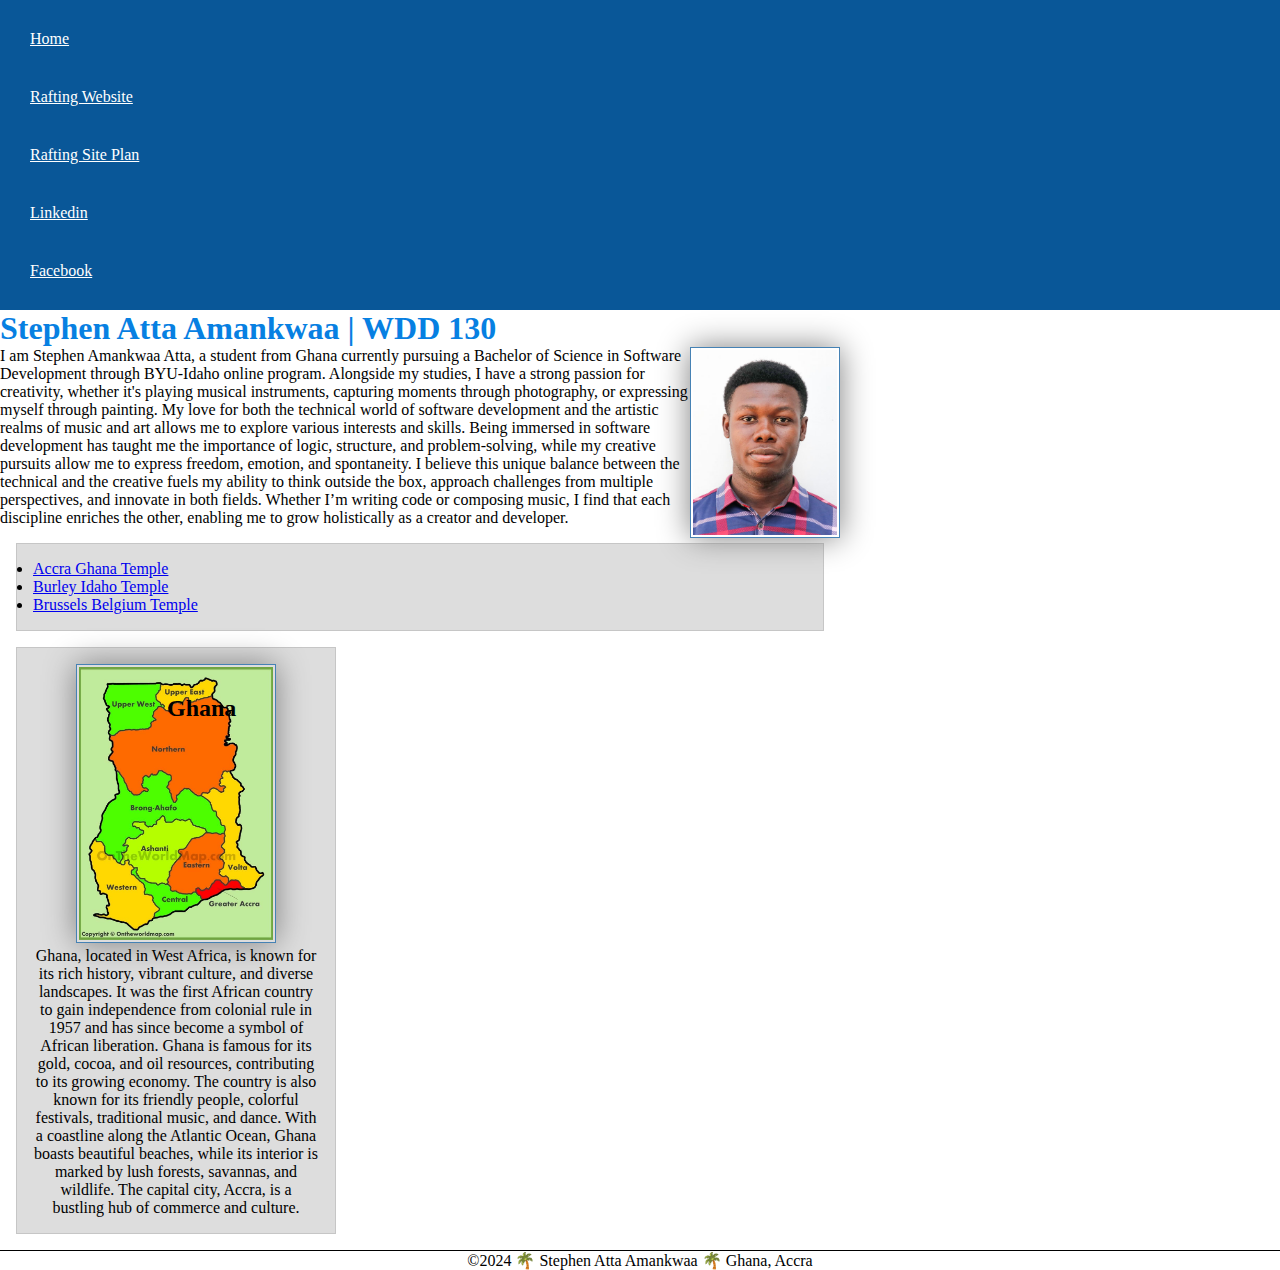
<file: index.html>
<!DOCTYPE html>
<html lang="en-us">
    <head>
        <meta charset="utf-8">
        <meta name="viewport" content="width=device-width,initial-scale=1.0">
        <title>Stephen Atta Amankwaa|WDD 130</title>
        <meta name="description" content="Stephen Atta's BYU-Idaho WDD course home page">
        <meta name="author" content="Stephen Atta Amankwaa">
         <link rel="stylesheet" href="styles/styles.css"> <!--Link to the CSS style sheet -->
        
    </head>
    <body>
        <header>
            <nav>
                <a href="#">Home</a> 
                <a href="wwr/">Rafting Website</a> 
                <a href="wwr/site-plan-rafting.html">Rafting Site Plan</a>
                <a href="https://linkedin.com" target="_blank">Linkedin</a>
                <a href="https://facebook.com" target="_blank">Facebook</a>
            </nav>
        </header>
        <!-- October 13, 2024 last update -->
        <main>
            <h1>Stephen Atta Amankwaa | WDD 130</h1>
            <img src="images/profile.jpg" alt="Hello, my name is Stephen Atta Amankwaa" width="200">
            <p>I am Stephen Amankwaa Atta, a student from Ghana currently pursuing a Bachelor of Science in Software 
                Development through BYU-Idaho online program. Alongside my studies, I have a strong passion for 
                creativity, whether it's playing musical instruments, capturing moments through photography, or 
                expressing myself through painting. 
                My love for both the technical world of software development and the artistic realms of music and art allows me to explore various interests and skills. 
                Being immersed in software development has taught me the importance of logic, structure, and problem-solving, while my creative pursuits allow me to express freedom, emotion, and spontaneity. I believe this unique balance between the technical and the creative fuels my ability to think outside the box, approach challenges from multiple perspectives, and innovate in both fields. Whether I’m writing code or composing music, I find that each discipline enriches the other, enabling me to grow holistically as a creator and developer. </p>
             <ul class="box">
                <li><a href="https://www.churchofjesuschrist.org/temples/details/accra-ghana-temple?lang=eng" target="_blank">Accra Ghana Temple</a></li>
                <li><a href="https://www.churchofjesuschrist.org/temples/details/burley-idaho-temple?lang=eng" target="_blank">Burley Idaho Temple</a></li>
                <li><a href="https://www.churchofjesuschrist.org/temples/details/brussels-belgium-temple?lang=eng" target="_blank">Brussels Belgium Temple</a></li>
             </ul>
        </main>
        <aside class="box">
            <h2>Ghana</h2>
            <img src="images/ghanamap.jpg" alt="Ghana map">
            <p>
                Ghana, located in West Africa, is known for its rich history, vibrant culture, and diverse landscapes. It was the first African country to gain independence from colonial rule in 1957 and has since become a symbol of African liberation. Ghana is famous for its gold, cocoa, and oil resources, contributing to its growing economy. The country is also known for its friendly people, colorful festivals, traditional music, and dance. With a coastline along the Atlantic Ocean, Ghana boasts beautiful beaches, while its interior is marked by lush forests, savannas, and wildlife. The capital city, Accra, is a bustling hub of commerce and culture.</p>
        </aside>
        <footer>
            <p>©2024 🌴 Stephen Atta Amankwaa 🌴 Ghana, Accra</p>
        </footer>
    </body>
</html>
</file>
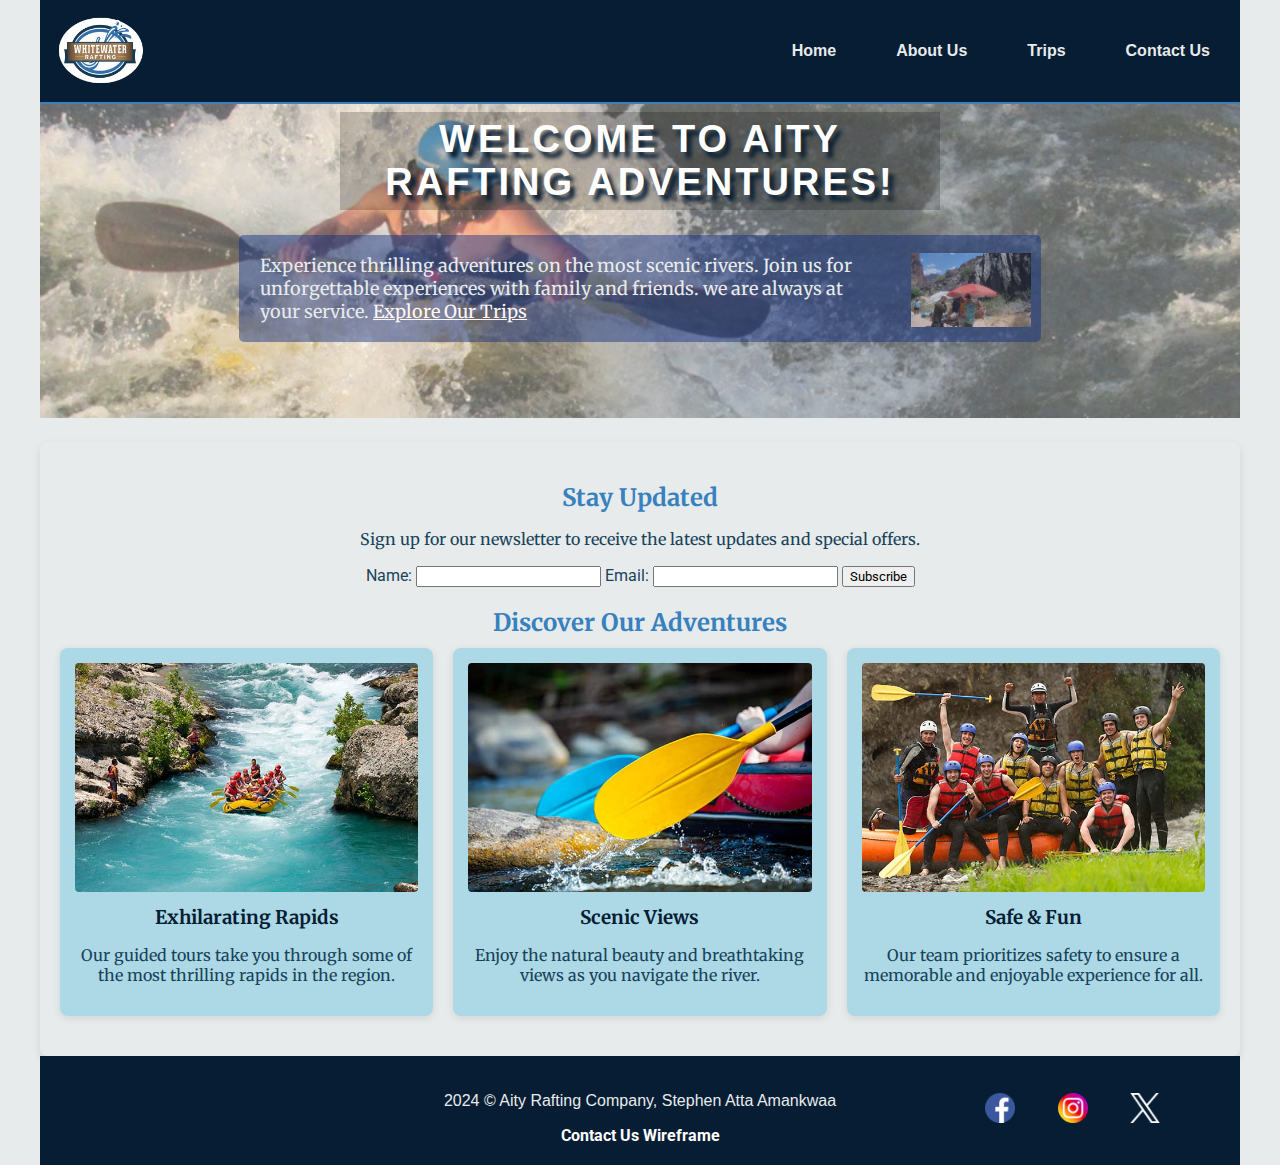
<file: wwr/index.html>
<!DOCTYPE html>
<html lang="en">
<head>
    <meta charset="UTF-8">
    <meta name="viewport" content="width=device-width, initial-scale=1.0">
    <title>Aity White Water Rafting | River Expeditions & Adventures</title>
    <meta name="description" content="Join Aity Rafting for exciting river expeditions and adventures. Book your next adventure with us">
    <meta name="author" content="Stephen Atta Amankwaa">


    <!-- Importing Google Fonts -->
    <link rel="preconnect" href="https://fonts.googleapis.com">
    <link rel="preconnect" href="https://fonts.gstatic.com" crossorigin>
    <link href="https://fonts.googleapis.com/css2?family=Merriweather:wght@400;700&family=Roboto:wght@400;500&display=swap" rel="stylesheet">

  
    <!-- Linking to the external stylesheet (CSS file) -->
    <link rel="stylesheet" href="styles/rafting.css">
</head>
<body>
    <!-- Header Section -->
    <header>
        <img src="images/Picture1.png" alt="Logo for WhiteWater Rafting">
        <nav>
            <a href="index.html">Home</a>
            <a href="about.html">About Us</a>
            <a href="trips.html">Trips</a>
            <a href="contact.html">Contact Us</a>
        </nav>
    </header>
    
    <!-- Main Content Section -->
    <main class="home-page">

         <!-- White Water Rafting Section -->
         <div class="hero">
            <img src="images/salmon-kayak-banner2.jpg" alt="large banner and hero">
            <h1>Welcome to Aity Rafting Adventures!</h1>
            <article>
                <h2><img src="images/lunch.jpg" alt="happy client/employee"></h2>
                <p> Experience thrilling adventures on the most scenic rivers. Join us for unforgettable experiences with family and friends. we are always at your service.
                    <a href="trips.html" class="cta-button">Explore Our Trips</a>
                </p>
            </article>
        </div>

        <!-- Newsletter Subscription Section -->
        <section class="newsletter">
            <h2>Stay Updated</h2>
            <p>Sign up for our newsletter to receive the latest updates and special offers.</p>
            <form action="#" method="post">
                <label for="name">Name:</label>
                <input type="text" id="name" name="name" required>
                
                <label for="email">Email:</label>
                <input type="email" id="email" name="email" required>
                
                <button type="submit">Subscribe</button>
            </form>
        

              <!-- Grid Layout Section for Site Offerings -->
              <section class="site-offerings">
                <h2>Discover Our Adventures</h2>
                <div class="grid">
                    <div class="grid-item">
                        <img src="images/rafting65_600.jpg" alt="Rafting Adventure 1">
                        <h3>Exhilarating Rapids</h3>
                        <p>Our guided tours take you through some of the most thrilling rapids in the region.</p>
                    </div>
                    <div class="grid-item">
                        <img src="images/rafting20_600.jpg" alt="Rafting Adventure 2">
                        <h3>Scenic Views</h3>
                        <p>Enjoy the natural beauty and breathtaking views as you navigate the river.</p>
                    </div>
                    <div class="grid-item">
                        <img src="images/rafting59_600.jpg" alt="Rafting Adventure 3">
                        <h3>Safe & Fun</h3>
                        <p>Our team prioritizes safety to ensure a memorable and enjoyable experience for all.</p>
                    </div>
                </div>
            </section>

     <!-- Contact Form -->
 
    </section>
    </main>

  <!-- Footer Section -->
<footer>
    <p>2024 &copy; Aity Rafting Company, Stephen Atta Amankwaa</p>
    <a href="https://balsamiq.cloud/sn7qxvk/ptk32p5" target="_blank" title="View Balsamiq Wireframe" class="footer-wireframe-link">Contact Us Wireframe</a>
    
    <nav>
        <a href="https://facebook.com" target="_blank">
            <img src="images/3225194_app_facebook_logo_media_popular_icon.png" alt="facebook logo">
        </a>
        <a href="https://instagram.com" target="_blank">
            <img src="images/3225191_app_instagram_logo_media_popular_icon.png" alt="instagram logo">
        </a>
        <a href="https://x.com/" target="_blank"> 
            <img src="images/twitter.png" alt="x logo">
        </a>
    </nav>
</footer>
</body>
</html>
</file>
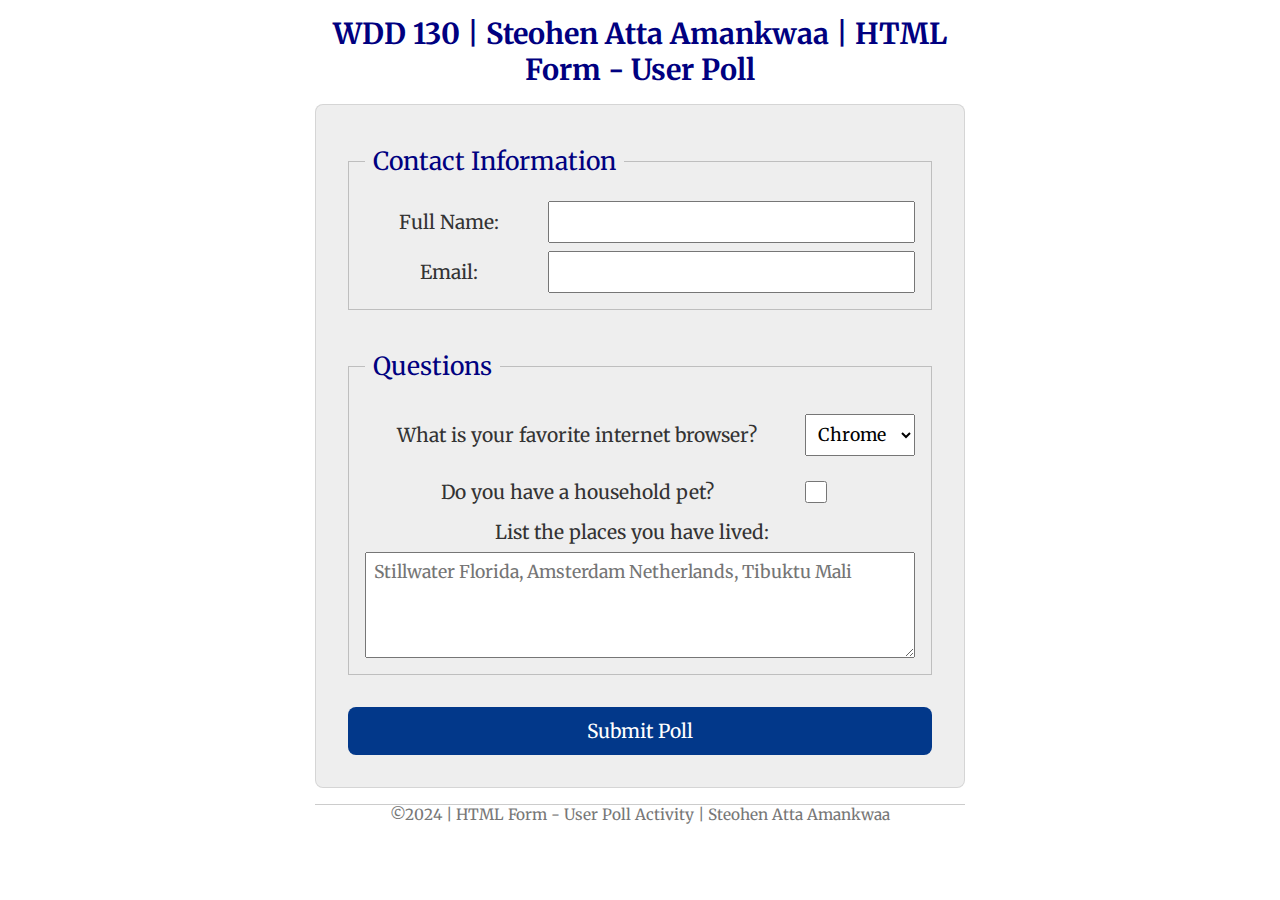
<file: week05/poll-form.html>
<!DOCTYPE html>
<html lang="en-us">
<head>
  <meta charset="utf-8">
  <meta name="viewport" content="width=device-width, initial-scale=1">
  <title>WDD 130 | HTML Form - User Poll</title>
  <link rel="stylesheet" href="styles/poll-form.css"> <!-- link for the css file -->

  <!-- font -->
  <link rel="preconnect" href="https://fonts.googleapis.com">
  <link rel="preconnect" href="https://fonts.gstatic.com" crossorigin>
  <link href="https://fonts.googleapis.com/css2?family=Merriweather:ital,wght@0,300;0,400;0,700;0,900;1,300;1,400;1,700;1,900&family=Montserrat:ital,wght@0,100..900;1,100..900&display=swap" rel="stylesheet">

  <style>
    @import url('https://fonts.googleapis.com/css2?family=Merriweather:ital,wght@0,300;0,400;0,700;0,900;1,300;1,400;1,700;1,900&family=Montserrat:ital,wght@0,100..900;1,100..900&display=swap');
    </style>
</head>

<body>
<header>
  <h1>WDD 130 | Steohen Atta Amankwaa | HTML Form - User Poll</h1>
</header>
<main>
        <form>
          <fieldset>
            <legend>Contact Information</legend>
        <div class="form-item column2">
            <label for="fullname">Full Name:</label>
            <input type="text" id="fullname" name="fullname">
        </div>
        <div class="form-item column2">
            <label for="useremail">Email:</label>
            <input type="email" id="useremail" name="useremail">
        </div>
          </fieldset>

          <fieldset>
            <legend>Questions</legend>
         <div class="form-item column1">
            <label for="browser">What is your favorite internet browser?</label>
            <select id="browser" name="browser">
              <option value="chrome">Chrome</option>
              <option value="firefox">Firefox</option>
              <option value="safari">Safari</option>
              <option value="edge">Edge</option>
              <option value="brave">Brave</option>
              <option value="other">Other</option>
            </select>
        </div>
        <div class="form-item column1">
            <label for="pet">Do you have a household pet?</label>
            <input type="checkbox" id="pet" name="pet">
        </div>  
            <label for="feedback">List the places you have lived:</label>
            <textarea id="feedback" name="feedback" rows="4" placeholder="Stillwater Florida, Amsterdam Netherlands, Tibuktu Mali"></textarea>
          </fieldset>
          <button type="submit">Submit Poll</button>
        </form>
</main>
<footer>
  <p>©2024 | HTML Form - User Poll Activity | Steohen Atta Amankwaa</p>
</footer>
</body>
</html>
</file>
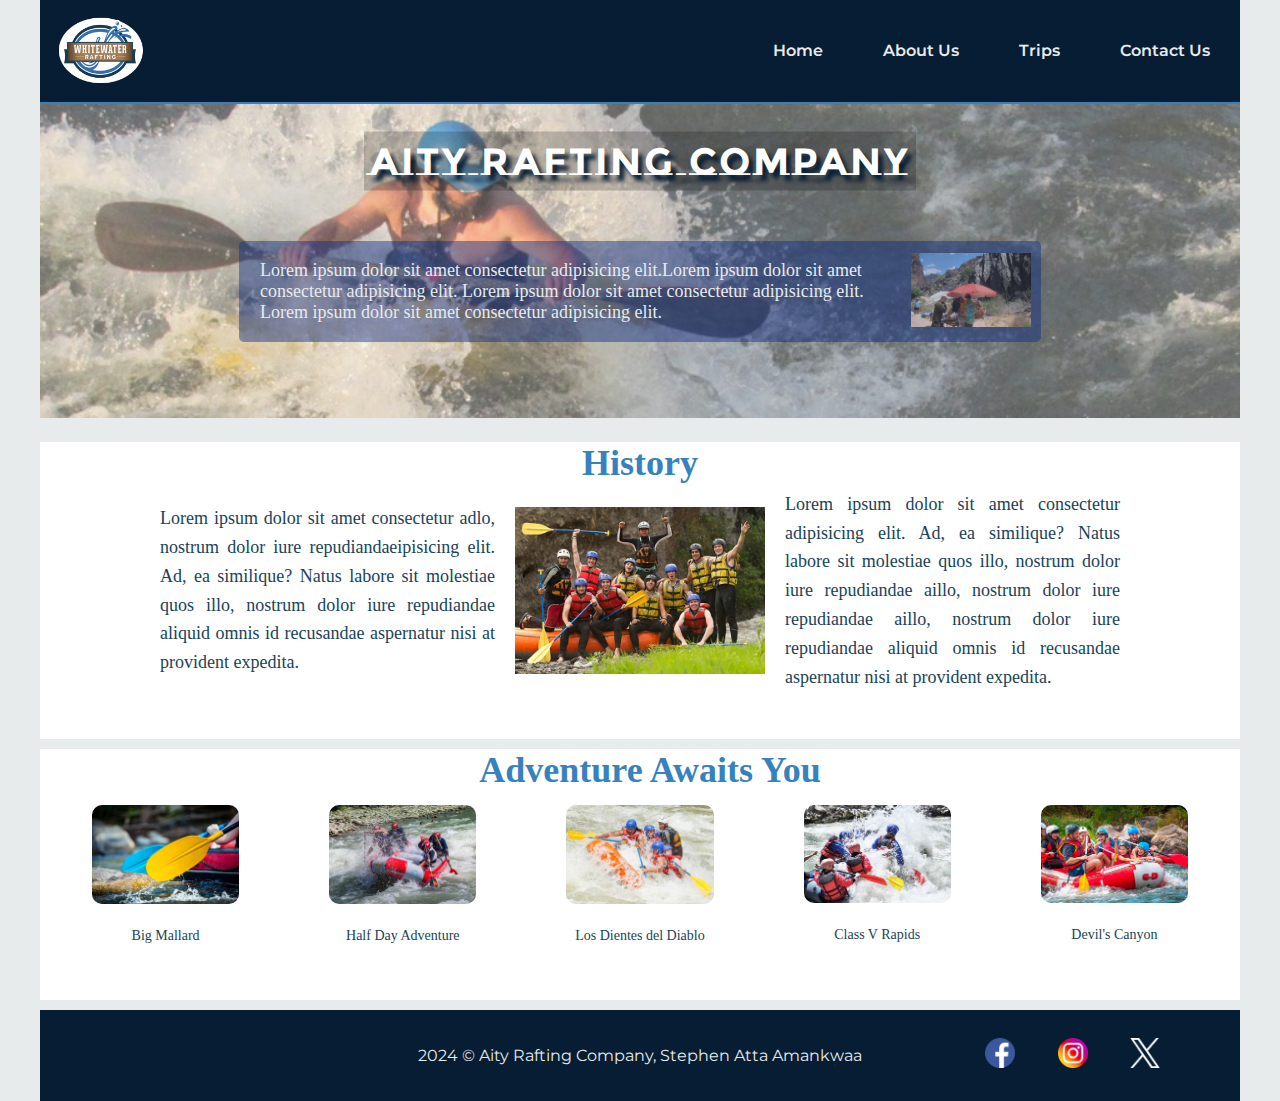
<file: wwr/about.html>
<!DOCTYPE html>
<html lang="en">
<head>
    <meta charset="UTF-8">
    <meta name="viewport" content="width=device-width, initial-scale=1.0">
    <title>Aity White Water Rafting - About Us | River Expeditions & Adventures</title>
    <meta name="description" content="About Us - Aity Rafting Company. Learn about our rafting adventures and company history.">
    <meta name="author" content="Stephen Atta Amankwaa">


    <!-- Importing Google Fonts -->
    <link rel="preconnect" href="https://fonts.googleapis.com">
    <link rel="preconnect" href="https://fonts.gstatic.com" crossorigin>
    <link href="https://fonts.googleapis.com/css2?family=Montserrat+Subrayada:wght@400;700&family=Montserrat:ital,wght@0,100..900;1,100..900&" rel="stylesheet">

    <!-- Linking to the external stylesheet (CSS file) -->
    <link rel="stylesheet" href="styles/rafting.css">
</head>
<body>
    <!-- Header Section -->
    <header>
        <img src="images/Picture1.png" alt="Logo for WhiteWater Rafting">
        <nav>
            <a href="index.html">Home</a>
            <a href="about.html">About Us</a>
            <a href="trips.html">Trips</a>
            <a href="contact.html">Contact Us</a>
        </nav>
    </header>
    
    <!-- Main Content Section -->
    <main>
        <!-- White Water Rafting Section -->
        <div class="hero">
            <img src="images/salmon-kayak-banner2.jpg" alt="large banner and hero">
            <h1>Aity Rafting Company</h1>
            <article>
                <h2><img src="images/lunch.jpg" alt="happy client/employee"></h2>
                <p>Lorem ipsum dolor sit amet consectetur adipisicing elit.Lorem ipsum dolor sit amet consectetur adipisicing elit.
                    Lorem ipsum dolor sit amet consectetur adipisicing elit.
                    Lorem ipsum dolor sit amet consectetur adipisicing elit.
                   
                </p>
            </article>
        </div>
        
        <!-- History Section -->
        <section class="history-section">
            <h2 class="history-title">History</h2>
            <p>Lorem ipsum dolor sit amet consectetur adlo, nostrum dolor iure repudiandaeipisicing elit. Ad, ea similique? Natus labore sit molestiae quos
                illo, nostrum dolor iure repudiandae aliquid omnis id recusandae aspernatur nisi at provident expedita.</p>
            <img src="images/rafting59_600.jpg" alt="History Image">
            <p>Lorem ipsum dolor sit amet consectetur adipisicing elit. Ad, ea similique? Natus labore sit molestiae quos
                illo, nostrum dolor iure repudiandae aillo, nostrum dolor iure repudiandae aillo, nostrum dolor iure repudiandae aliquid omnis id recusandae aspernatur nisi at provident expedita.</p>
        </section>
        
        <!-- Adventure Section -->
        <section class="adventure-section">
            <h2>Adventure Awaits You</h2>
                    <figure>
                <img src="images/rafting20_600.jpg" alt="white water rafting 20">
                <figcaption>Big Mallard</figcaption>
            </figure>
            <figure>
                <img src="images/rafting32_600.jpg" alt="white water rafting 32">
                <figcaption>Half Day Adventure</figcaption>
            </figure>
            <figure>
                <img src="images/rafting30_600.jpg" alt="white water rafting 30">
                <figcaption>Los Dientes del Diablo</figcaption>
            </figure>
            <figure>
                <img src="images/rafting47_600.jpg" alt="white water rafting 47">
                <figcaption>Class V Rapids</figcaption>
            </figure>
            <figure>
                <img src="images/rafting9_600.jpg" alt="white water rafting 9">
                <figcaption>Devil's Canyon</figcaption>
            </figure>
        </section>
    </main>

    <!-- Footer Section -->
    <footer>
        <p>2024 &copy; Aity Rafting Company, Stephen Atta Amankwaa</p>
        <nav>
            <a href="https://facebook.com" target="_blank">
                <img src="images/3225194_app_facebook_logo_media_popular_icon.png" alt="facebook logo">
            </a>
            <a href="https://instagram.com" target="_blank">
                <img src="images/3225191_app_instagram_logo_media_popular_icon.png" alt="instagram logo">
            </a>
            <a href="https://x.com/" target="_blank"> 
                <img src="images/twitter.png" alt="x logo">
            </a>
        </nav>
    </footer>
</body>
</html>
</file>
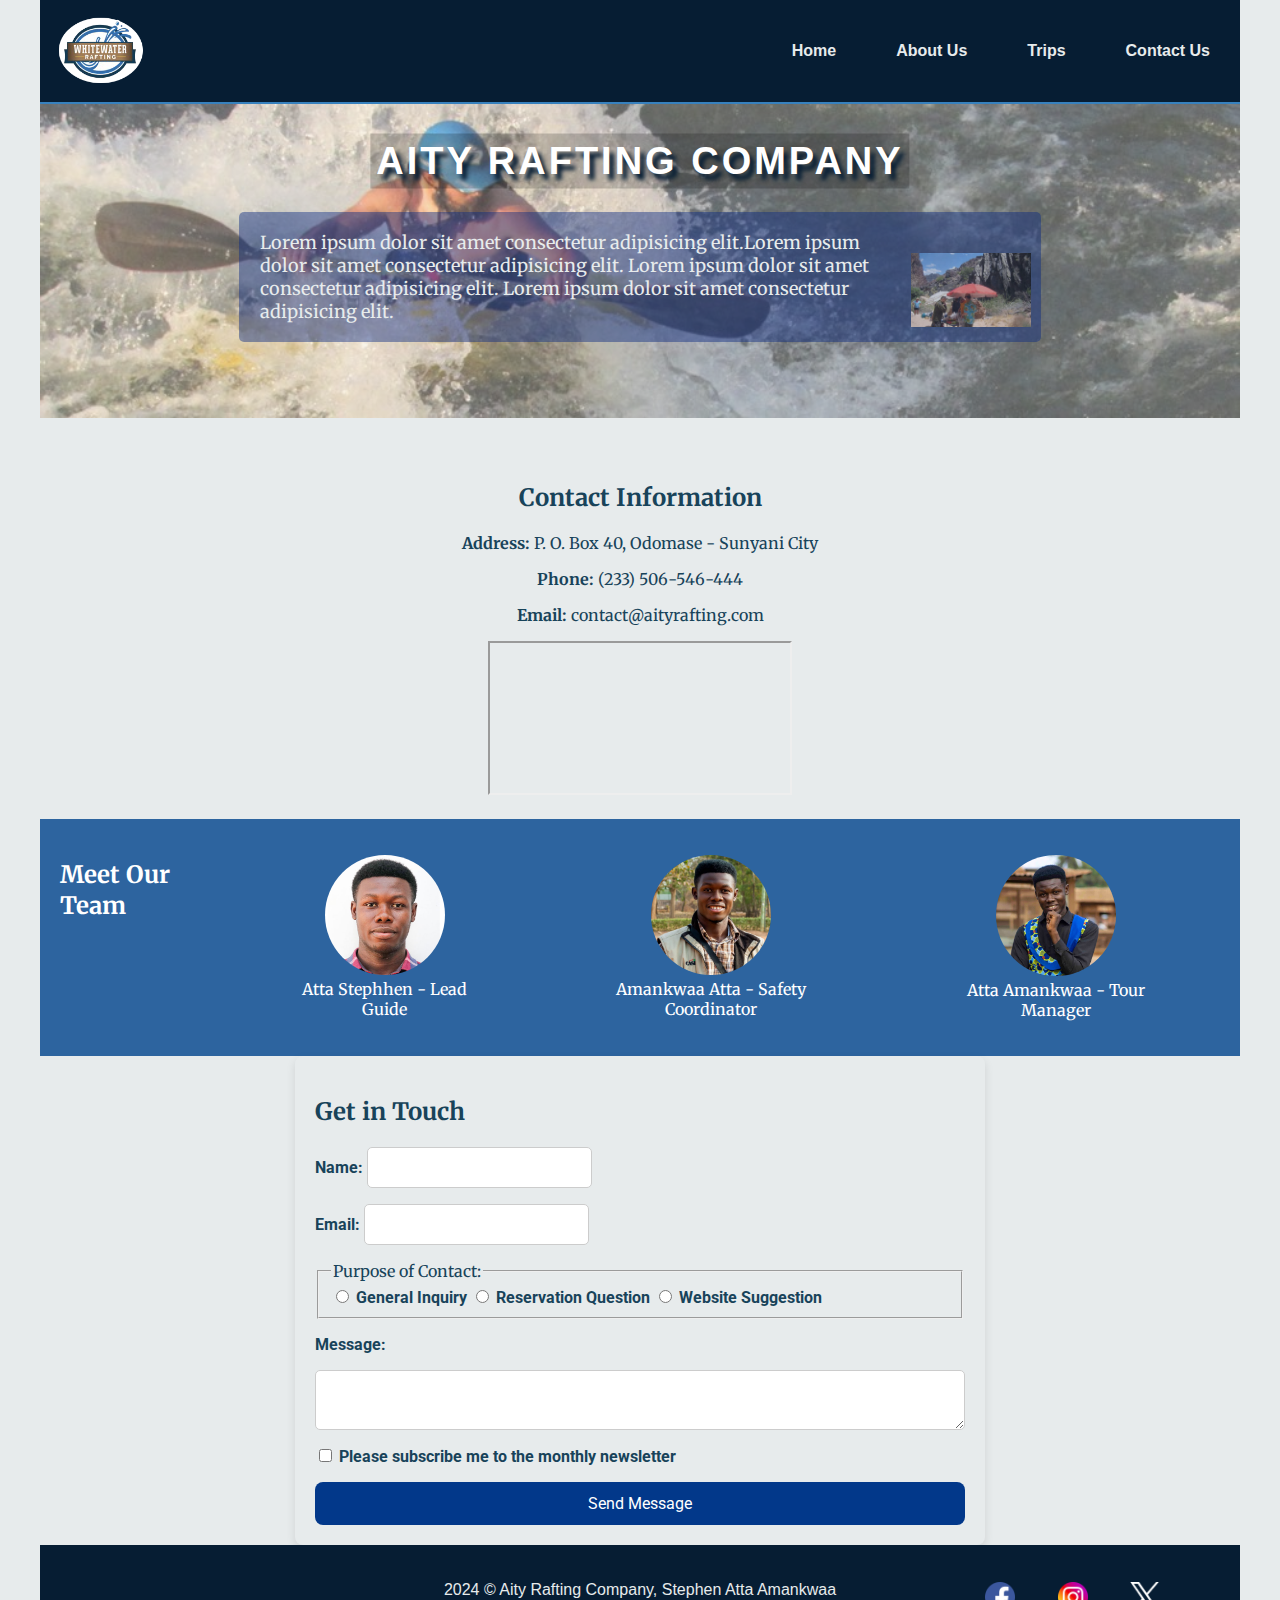
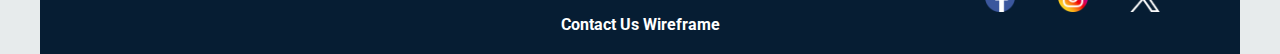
<file: wwr/contact.html>
<!DOCTYPE html>
<html lang="en">
<head>
    <meta charset="UTF-8">
    <meta name="viewport" content="width=device-width, initial-scale=1.0">
    <title>Aity White Water Rafting - Contact Us | River Expeditions & Adventures</title>
    <meta name="description" content="Contact Us - Aity Rafting Company. Learn about our rafting adventures and company history.">
    <meta name="author" content="Stephen Atta Amankwaa">


    <!-- Importing Google Fonts -->
    <link rel="preconnect" href="https://fonts.googleapis.com">
    <link rel="preconnect" href="https://fonts.gstatic.com" crossorigin>
    <link href="https://fonts.googleapis.com/css2?family=Merriweather:wght@400;700&family=Roboto:wght@400;500&display=swap" rel="stylesheet">

  
    <!-- Linking to the external stylesheet (CSS file) -->
    <link rel="stylesheet" href="styles/rafting.css">
</head>
<body>
    <!-- Header Section -->
    <header>
        <img src="images/Picture1.png" alt="Logo for WhiteWater Rafting">
        <nav>
            <a href="index.html">Home</a>
            <a href="about.html">About Us</a>
            <a href="trips.html">Trips</a>
            <a href="contact.html">Contact Us</a>
        </nav>
    </header>
    
    <!-- Main Content Section -->
    <main>

         <!-- White Water Rafting Section -->
         <div class="hero">
            <img src="images/salmon-kayak-banner2.jpg" alt="large banner and hero">
            <h1>Aity Rafting Company</h1>
            <article>
                <h2><img src="images/lunch.jpg" alt="happy client/employee"></h2>
                <p>Lorem ipsum dolor sit amet consectetur adipisicing elit.Lorem ipsum dolor sit amet consectetur adipisicing elit.
                    Lorem ipsum dolor sit amet consectetur adipisicing elit.
                    Lorem ipsum dolor sit amet consectetur adipisicing elit.
                   
                </p>
            </article>
        </div>

        <section class="contact-info">
            <h2>Contact Information</h2>
            <p><strong>Address:</strong> P. O. Box 40, Odomase - Sunyani City</p>
            <p><strong>Phone:</strong> (233) 506-546-444</p>
            <p><strong>Email:</strong> contact@aityrafting.com</p>
            
            <!-- Embedded Google Map -->
            <iframe 
        src="https://www.google.com/maps/embed?pb=!1m18!1m12!1m3!1d3164.9622379178166!2d-122.0842495846891!3d37.42206597982269!2m3!1f0!2f0!3f0!3m2!1i1024!2i768!4f13.1!3m3!1m2!1s0x808fb24ca45ffbfb%3A0x70a8c7d4c5c6d6c9!2sGoogleplex!5e0!3m2!1sen!2sus!4v1664820193054!5m2!1sen!2sus">
    </iframe>
        </section>
            <!-- Employee Profiles Section -->
<section class="employee-profiles">
    <div><h2>Meet Our Team</h2></div>
    <figure class="profile">
        <img src="images/passport1.jpg" alt="Employee 1">
        <figcaption>Atta Stephhen - Lead Guide</figcaption>
    </figure>
    <figure class="profile">
        <img src="images/profile.jpg" alt="Employee 2">
        <figcaption>Amankwaa Atta - Safety Coordinator</figcaption>
    </figure>
    <figure class="profile">
        <img src="images/AFRICAN_38.jpg" alt="Employee 3">
        <figcaption>Atta Amankwaa - Tour Manager</figcaption>
    </figure>
</section>

     <!-- Contact Form -->
     <section class="contact-form">
        <h2>Get in Touch</h2>
        <form action="#" method="post">
          <div class="form-item column2">
            <label for="name">Name:</label>
            <input type="text" id="name" name="name" required>
        </div>
        <div class="form-item column2">
            <label for="email">Email:</label>
            <input type="email" id="email" name="email" required>
        </div>
            <fieldset>
                <legend>Purpose of Contact:</legend>
              <div>
                <input type="radio" id="general" name="purpose" value="general">
                <label for="general">General Inquiry</label>
            
                <input type="radio" id="reservation" name="purpose" value="reservation">
                <label for="reservation">Reservation Question</label>
                
                <input type="radio" id="suggestion" name="purpose" value="suggestion">
                <label for="suggestion">Website Suggestion</label>
            </div>
            </fieldset>
                
            <label for="message">Message:</label>
            <textarea id="message" name="message" required></textarea>

            <label>
                <input type="checkbox" name="subscribe">
                Please subscribe me to the monthly newsletter
            </label>

            <button type="submit">Send Message</button>
        </form>
    </section>
    </main>

  <!-- Footer Section -->
<footer>
    <p>2024 &copy; Aity Rafting Company, Stephen Atta Amankwaa</p>
    <a href="https://balsamiq.cloud/sn7qxvk/ptk32p5" target="_blank" title="View Balsamiq Wireframe" class="footer-wireframe-link">Contact Us Wireframe</a>
    
    <nav>
        <a href="https://facebook.com" target="_blank">
            <img src="images/3225194_app_facebook_logo_media_popular_icon.png" alt="facebook logo">
        </a>
        <a href="https://instagram.com" target="_blank">
            <img src="images/3225191_app_instagram_logo_media_popular_icon.png" alt="instagram logo">
        </a>
        <a href="https://x.com/" target="_blank"> 
            <img src="images/twitter.png" alt="x logo">
        </a>
    </nav>
</footer>
</body>
</html>
</file>
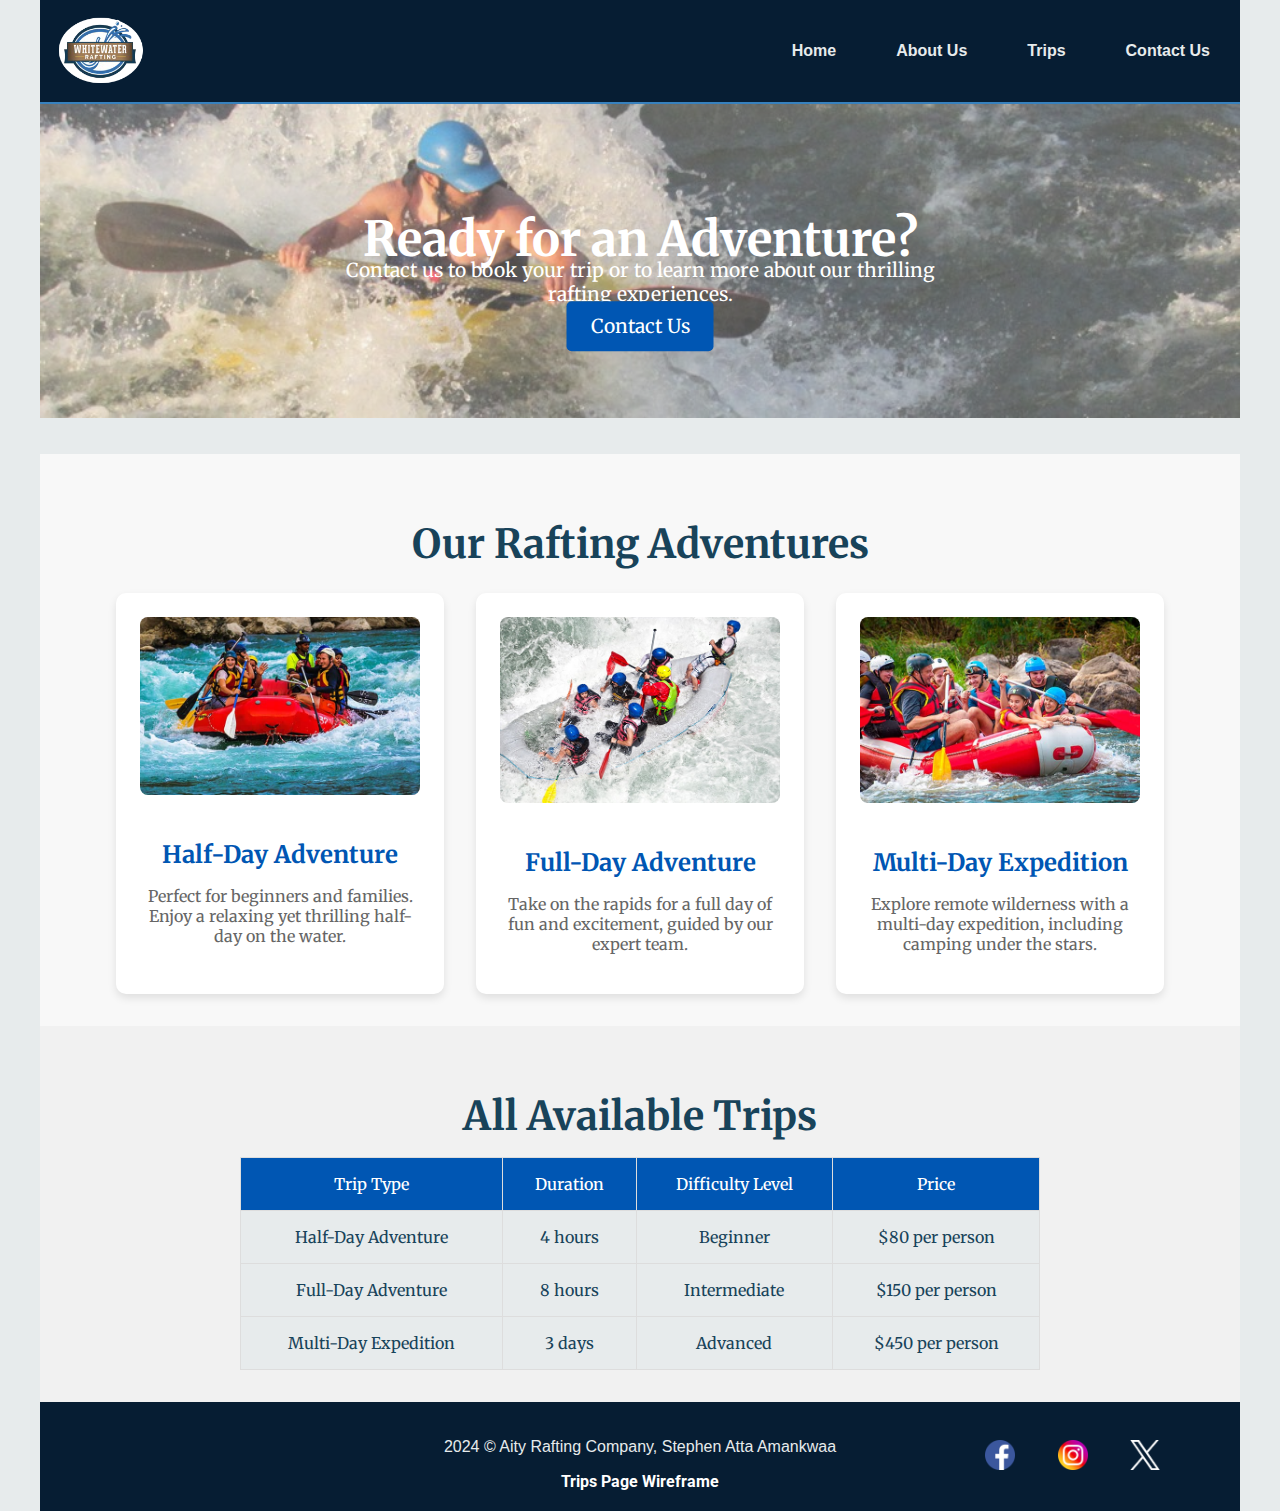
<file: wwr/trips.html>
<!DOCTYPE html>
<html lang="en">
<head>
    <meta charset="UTF-8">
    <meta name="viewport" content="width=device-width, initial-scale=1.0">
    <title>Aity White Water Rafting - Trips | River Expeditions & Adventures</title>
    <meta name="description" content="Trips - Aity Rafting Company. Learn about our rafting tgrips/adventures and company history.">
    <meta name="author" content="Stephen Atta Amankwaa">


    <!-- Importing Google Fonts -->
    <link rel="preconnect" href="https://fonts.googleapis.com">
    <link rel="preconnect" href="https://fonts.gstatic.com" crossorigin>
    <link href="https://fonts.googleapis.com/css2?family=Merriweather:wght@400;700&family=Roboto:wght@400;500&display=swap" rel="stylesheet">

  
    <!-- Linking to the external stylesheet (CSS file) -->
    <link rel="stylesheet" href="styles/rafting.css">
</head>
<body>
    <!-- Header Section -->
    <header>
        <img src="images/Picture1.png" alt="Logo for WhiteWater Rafting">
        <nav>
            <a href="index.html">Home</a>
            <a href="about.html">About Us</a>
            <a href="trips.html">Trips</a>
            <a href="contact.html">Contact Us</a>
        </nav>
    </header>
    
    <!-- Main Content Section -->
    <main class="trips-page">

         <!-- White Water Rafting Section -->
         <div class="hero">
            <img src="images/salmon-kayak-banner2.jpg" alt="large banner and hero">
            <h2>Ready for an Adventure?</h2>
            <p>Contact us to book your trip or to learn more about our thrilling rafting experiences.</p>
            <a href="contact.html" class="cta-button">Contact Us</a>
        </div>
  <!-- Trips Overview Section -->


<!-- Detailed Trip Descriptions Section -->
<section class="trip-details">
    <h2>Our Rafting Adventures</h2>
    <div class="trip-grid">
        <div class="trip">
            <img src="images/rafting17_600.jpg" alt="Half-Day Adventure">
            <h3>Half-Day Adventure</h3>
            <p>Perfect for beginners and families. Enjoy a relaxing yet thrilling half-day on the water.</p>
        </div>
        <div class="trip">
            <img src="images/rafting42_600.jpg" alt="Full-Day Adventure">
            <h3>Full-Day Adventure</h3>
            <p>Take on the rapids for a full day of fun and excitement, guided by our expert team.</p>
        </div>
        <div class="trip">
            <img src="images/rafting9_600.jpg" alt="Multi-Day Expedition">
            <h3>Multi-Day Expedition</h3>
            <p>Explore remote wilderness with a multi-day expedition, including camping under the stars.</p>
        </div>
    </div>
</section>

<!-- Trips Table Section -->
<section class="trips-table">
    <h2>All Available Trips</h2>
    <table>
        <thead>
            <tr>
                <th>Trip Type</th>
                <th>Duration</th>
                <th>Difficulty Level</th>
                <th>Price</th>
            </tr>
        </thead>
        <tbody>
            <tr>
                <td>Half-Day Adventure</td>
                <td>4 hours</td>
                <td>Beginner</td>
                <td>$80 per person</td>
            </tr>
            <tr>
                <td>Full-Day Adventure</td>
                <td>8 hours</td>
                <td>Intermediate</td>
                <td>$150 per person</td>
            </tr>
            <tr>
                <td>Multi-Day Expedition</td>
                <td>3 days</td>
                <td>Advanced</td>
                <td>$450 per person</td>
            </tr>
        </tbody>
    </table>
</section>
    </main>

  <!-- Footer Section -->
<footer>
    <p>2024 &copy; Aity Rafting Company, Stephen Atta Amankwaa</p>
    <a href="https://app.moqups.com/JlBv3fIEYSdPSyZzE2ijPL5pZ962TJC2/view/page/ad64222d5" target="_blank" title="View Trips Page Wireframe" class="footer-wireframe-link">Trips Page Wireframe</a>
    <nav>
        <a href="https://facebook.com" target="_blank"><img src="images/3225194_app_facebook_logo_media_popular_icon.png" alt="facebook logo">
        </a>
        <a href="https://instagram.com" target="_blank"><img src="images/3225191_app_instagram_logo_media_popular_icon.png" alt="instagram logo">
        </a>
        <a href="https://x.com/" target="_blank"><img src="images/twitter.png" alt="x logo">
        </a>
    </nav>
</footer>
</body>
</html>
</file>
<file: styles/styles.css>
/* Universal Selector */
* {
    margin: 0;
    padding: 0;
    box-sizing: border-box;
}

:root {
    --image-width: 150px;
}
nav {
    background-color: rgba(0, 81, 148, 0.966);
    padding: 10px;
}

nav a {
    color: white;
    display: block;
    padding: 20px;
}

h1 {
    color: rgb(7, 128, 226);
}

img {
    width: var(--image-width);
    height: auto;
    border: 1px solid steelblue;
    padding: 2px;
    box-shadow: 0 0 30px gray;
}

P {
    padding: 0;
}

main {
    max-width: 840px;
}

aside {
    width: 20rem;
    /* margin: 1rem; */
    /* border: 1px solid rgba(0, 0, 0, 0.2); */
    /* padding: 1rem; */
    /* background-color: #eee; */
    /* color: #333; */
    text-align: center;
    position: relative;
}

aside h2 {
    position: absolute;
    top: 47px;
    left: 150px;
}
aside img {
    width: 200px;
    height: auto;

}

main img {
    width: var(--image-width);
    height: auto;
    float: right;
}

footer {
    margin-top: 15px;
    border-top: 1px solid #000;
    text-align: center;

}
/* Here is the end of week2 activity */

/* Class Selectors */
.box {
    margin: 1rem;
    border: 1px solid rgba(0,0,0,.1);
    padding: 1rem;
    background-color: #ddd;
    color: #000;
}
</file>
<file: wwr/styles/rafting.css>
:root {
    /* Color Scheme */
    --primary-color: #061d33;   /* Dark Blue */
    --secondary-color: #3781BE;  /* Light Blue */
    --accent1-color: #e7ebec;    /* Light Gray */
    --accent2-color: #2D649F;    /* Medium Blue */
    --text-color: #18435A;       /* Dark Grayish Blue */
}

/* Updated CSS with Google Fonts */
body {
    font-family: 'Merriweather', serif;
}

/* For labels, input, buttons, etc., you can use Roboto */
label, input, button, select, textarea {
    font-family: 'Roboto', sans-serif;
}

/* General Styles */
body {
    margin: 0;
    padding: 0;
    box-sizing: border-box;
    color: var(--text-color);
    background-color: var(--accent1-color);
    max-width: 1200px;
    margin: 0 auto; /* Center the content */
}

/* Header Styles */
header {
    display: grid;
    grid-template-columns: auto 1fr; /* Grid layout with two columns */
    align-items: center;
    padding: 10px;
    background-color: var(--primary-color);
    border-bottom: 2px solid var(--secondary-color);
}

header img {
    width: 100px; 
}

nav {
    display: flex;
    justify-content: flex-end; /* Align navigation to the right */
    gap: 20px; /* Spacing between links */
}

nav a {
    text-decoration: none;
    color: var(--accent1-color);
    font-family: 'Montserrat', sans-serif;
    font-weight: 600;
    padding: 10px 20px;
}

nav a:hover {
    color: var(--secondary-color);
}

/* Hero Section */
.hero {
    position: relative;
    text-align: center;
    margin-bottom: 20px;
}

.hero img {
    width: 100%;
    height: auto;
    opacity: 0.7;
}

.hero h1 {
    position: absolute;
    top: 10%;
    left: 50%;
    transform: translate(-50%, -50%);
    font-size: 38px;
    font-family: 'Montserrat Subrayada', sans-serif;
    letter-spacing: 3px;
    text-transform: uppercase;
    color: white;
    padding: 6px;
    background-color: rgba(0, 0, 0, 0.2);
    text-shadow: 5px 6px 4px var(--primary-color);
}

.hero article {
    position: absolute;
    bottom: 10px;
    left: 50%;
    transform: translateX(-50%);
    display: flex;
    justify-content: center;
    align-items: center;
    width: 800px;
    padding: 1px;
    background-color: rgba(9, 41, 129, 0.438);
    border-radius: 5px;
    bottom: 80px; /* Reduced from 10px to move it upwards */
}

.hero article img {
    width: 120px;
    position: absolute;
    right: 10px;
    bottom: 15px;
}

.hero article p {
    font-size: 18px;
    color: var(--accent1-color);
    max-width: 700px;
    text-align: left;
    padding-left: 20px;
    z-index: 1; /* Add this line */
    margin-right: 170px; /* Add this line, adjust according to image width */
}

/* History Section */
.history-section {
    position: relative;
    display: flex;
    justify-content: space-between;
    align-items: center;
    padding: 30px 10%;
    background-color: white;
}

.history-title {
    position: absolute;
    top: -30px;
    left: 50%;
    transform: translateX(-50%);
    font-size: 36px;
    color: var(--secondary-color);
}

.history-section img {
    width: 250px;
    margin: 0 20px;
}

.history-section p {
    flex: 1;
    font-size: 18px;
    color: var(--text-color);
    line-height: 1.6;
    text-align: justify;
}

/* Adventure Section */
.adventure-section {
    position: relative;
    display: grid;
    grid-template-columns: repeat(5, 1fr); /* Grid layout for 5 images */
    gap: 10px;
    padding: 40px 1%;
    margin-top: 10px;
    margin-bottom: 10px;
    background-color: rgb(255, 255, 255);
}

.adventure-section h2 {
    text-align: center;
    font-size: 36px;
    color: var(--secondary-color);
    margin: 10px;
    position: absolute;
    top: -10px; /* Adjusted positioning for h2 */
    left: 50%;
    transform: translateX(-50%);
}

.adventure-section figure {
    text-align: center;
}

.adventure-section img {
    width: 100%;
    border-radius: 10px;
    transition: transform 0.3s ease-in-out;
}

.adventure-section img:hover {
    transform: scale(1.05);
}

.adventure-section figcaption {
    margin-top: 20px;
    font-size: 14px;
    color: var(--text-color);
}

/* Footer Section */
footer {
    background-color: var(--primary-color);
    text-align: center;
    padding: 20px 0;
    font-family: 'Montserrat', sans-serif;
    color: var(--accent1-color);
    position: relative;  /* To enable positioning of the nav inside */
}

footer nav {
    display: flex;
    justify-content: flex-end; /* Align icons to the right */
    gap: 2.5px;
    position: absolute;
    right: 5%; /* Adjust this value to align with your content */
    top: 50%;
    transform: translateY(-50%); /* Center vertically in the footer */
}

footer nav a img {
    width: 30px;
    height: 30px;
    transition: transform 0.3s ease;
}

footer nav a img:hover {
    transform: scale(1.3);
}

/* Contact Information Section */
.contact-info {
    text-align: center;
    padding: 20px;
    background-color: var(--accent1-color);
}

/* Employee Profiles Section */
.employee-profiles {
    display: flex;
    justify-content: space-around;
    padding: 20px;
    color: #fff;
    background-color: var(--accent2-color);
}

.employee-profiles .profile {
    text-align: center;
}

.employee-profiles img {
    width: 120px;
    height: auto;
    border-radius: 50%;
}

/* Contact Form */
.contact-form {
    padding: 20px;
    background-color: var(--accent1-color);
    max-width: 650px;
    margin: 0 auto;
    border-radius: 8px; /* Rounded corners for the form */
    box-shadow: 0 4px 10px rgba(0, 0, 0, 0.1); /* Subtle shadow for depth */
}

.contact-form form {
    display: grid;
    gap: 1rem;
}

.contact-form label {
    font-weight: bold; /* Bold labels for better visibility */
}

.contact-form input[type="text"],
.contact-form input[type="email"],
.contact-form textarea {
    padding: 10px; /* More padding for better touch targets */
    font-size: 1rem;
    border-radius: 5px;
    border: 1px solid #ccc;
    transition: border-color 0.3s; /* Smooth border color transition */
}

.contact-form input[type="text"]:focus,
.contact-form input[type="email"]:focus,
.contact-form textarea:focus {
    border-color: var(--secondary-color); /* Highlight border on focus */
    outline: none; /* Remove outline */
}

/* Button Styling */
.contact-form button {
    padding: 0.75rem;
    background-color: rgb(2, 56, 138);
    color: #fff;
    border: none;
    border-radius: 0.5rem;
    cursor: pointer;
    font-size: 1rem;
    transition: background-color 0.3s; /* Smooth background color transition */
}

.contact-form button:hover {
    background-color: darkgreen;
}

/* Table Styling */
table {
    width: 100%; /* Full width */
    border-collapse: collapse; /* Merge borders */
    margin: 20px 0; /* Spacing around table */
}

table, th, td {
    border: 1px solid var(--text-color); /* Border color */
}

th, td {
    padding: 12px; /* Padding for cells */
    text-align: left; /* Align text to the left */
}

th {
    background-color: var(--secondary-color); /* Header background color */
    color: white; /* Header text color */
}

td {
    background-color: var(--accent1-color); /* Cell background color */
    color: var(--text-color); /* Cell text color */
}

/* Footer Wireframe Link Styling */
.footer-wireframe-link {
    color: white;
    font-family: 'Roboto', sans-serif;
    text-decoration: none;
    font-weight: bold;
}

.footer-wireframe-link:hover {
    color: var(--secondary-color);
}

:root {
    /* Color Scheme */
    --primary-color: #061d33;   /* Dark Blue */
    --secondary-color: #3781BE;  /* Light Blue */
    --accent1-color: #e7ebec;    /* Light Gray */
    --accent2-color: #2D649F;    /* Medium Blue */
    --text-color: #18435A;       /* Dark Grayish Blue */
}

/* Updated CSS with Google Fonts */
body {
    font-family: 'Merriweather', serif;
}

/* For labels, input, buttons, etc., you can use Roboto */
label, input, button, select, textarea {
    font-family: 'Roboto', sans-serif;
}

/* General Styles */
.home-page {
    margin: 0;
    padding: 0;
    box-sizing: border-box;
    color: var(--text-color);
    background-color: var(--accent1-color);
    max-width: 1200px;
    margin: 0 auto; /* Center the content */
}

/* Header Styles */
.home-page header {
    display: grid;
    grid-template-columns: auto 1fr; /* Grid layout with two columns */
    align-items: center;
    padding: 10px;
    background-color: var(--primary-color);
    border-bottom: 2px solid var(--secondary-color);
}

.home-page header img {
    width: 100px; 
}

.cta-button {
    color: rgb(255, 246, 246);
}
.home-page nav {
    display: flex;
    justify-content: flex-end; /* Align navigation to the right */
    gap: 20px; /* Spacing between links */
}

.home-page nav a {
    text-decoration: none;
    color: var(--accent1-color);
    font-family: 'Montserrat', sans-serif;
    font-weight: 600;
    padding: 10px 20px;
}

.home-page nav a:hover {
    color: var(--secondary-color);
}

/* Hero Section */
.home-page .hero {
    position: relative;
    text-align: center;
    margin-bottom: 20px;
}

.home-page .hero img {
    width: 100%;
    height: auto;
    opacity: 0.7;
}



.home-page .hero article {
    position: absolute;
    bottom: 10px;
    left: 50%;
    transform: translateX(-50%);
    display: flex;
    justify-content: center;
    align-items: center;
    width: 800px;
    padding: 1px;
    background-color: rgba(9, 41, 129, 0.438);
    border-radius: 5px;
    bottom: 80px; /* Reduced from 10px to move it upwards */
}

.home-page .hero article img {
    width: 120px;
    position: absolute;
    right: 10px;
    bottom: 15px;
}

.home-page .hero article p {
    font-size: 18px;
    color: var(--accent1-color);
    max-width: 700px;
    text-align: left;
    padding-left: 20px;
    z-index: 1; /* Add this line */
    margin-right: 170px; /* Add this line, adjust according to image width */
}

/* Newsletter Section */
.home-page .newsletter {
    padding: 20px;
    text-align: center;
    background-color: var(--accent1-color);
    border-radius: 8px; /* Rounded corners for the section */
    box-shadow: 0 4px 10px rgba(0, 0, 0, 0.1); /* Subtle shadow for depth */
}

.home-page .newsletter h2 {
    margin-bottom: 10px;
    color: var(--secondary-color);
}

.home-page .contact-form {
    display: grid;
    gap: 1rem;
    max-width: 400px;
    margin: 0 auto; /* Center the form */
}

.home-page .contact-form label {
    font-weight: bold;
}

.home-page .contact-form input {
    padding: 10px;
    border: 1px solid var(--primary-color);
    border-radius: 4px; /* Rounded corners for input */
}

.home-page .contact-form button {
    padding: 10px;
    background-color: var(--secondary-color);
    color: white;
    border: none;
    border-radius: 4px; /* Rounded corners for button */
    cursor: pointer;
}

.home-page .contact-form button:hover {
    background-color: var(--primary-color);
}

/* Grid Layout for Site Offerings */
.home-page .site-offerings {
    margin: 20px 0;
    text-align: center;
}

.home-page .site-offerings .grid {
    display: grid;
    grid-template-columns: repeat(auto-fill, minmax(280px, 1fr)); /* Responsive grid */
    gap: 20px; /* Spacing between grid items */
}

.home-page .grid-item {
    background-color: lightblue;
    border-radius: 8px; /* Rounded corners for grid items */
    box-shadow: 0 2px 8px rgba(0, 0, 0, 0.1); /* Subtle shadow for depth */
    padding: 15px; /* Padding within the grid items */
    text-align: center;
}

.home-page .grid-item img {
    max-width: 100%;
    border-radius: 4px; /* Rounded corners for images */
}

.home-page .grid-item h3 {
    margin: 10px 0;
    color: var(--primary-color);
}

/* Footer Styles */
.home-page footer {
    padding: 20px;
    text-align: center;
    background-color: var(--primary-color);
    color: white;
    margin-top: 20px;
}

.home-page footer a {
    color: var(--accent1-color);
}

.home-page footer nav {
    margin-top: 10px;
}

.home-page footer img {
    width: 30px; /* Adjust icon size */
    margin: 0 10px; /* Spacing between icons */
}



/* Trips Page Styling */
.trips-page .hero {
    position: relative;
    text-align: center;
    color: white;
    margin-bottom: 2rem;
}

.trips-page .hero img {
    width: 100%;
    height: auto;
}

.trips-page .hero h2 {
    position: absolute;
    top: 30%;
    left: 50%;
    transform: translate(-50%, -50%);
    font-size: 3rem;
    font-weight: 700;
}

.trips-page .hero p {
    position: absolute;
    top: 50%;
    left: 50%;
    transform: translate(-50%, -50%);
    font-size: 1.2rem;
}

.trips-page .hero .cta-button {
    position: absolute;
    top: 70%;
    left: 50%;
    transform: translate(-50%, -50%);
    padding: 0.8rem 1.5rem;
    font-size: 1.2rem;
    color: white;
    background-color: #0056b3;
    text-decoration: none;
    border-radius: 5px;
}

.trips-page .trip-details {
    text-align: center;
    padding: 2rem 0;
    background-color: #f8f8f8;
}

.trips-page .trip-details h2 {
    font-size: 2.5rem;
    margin-bottom: 1.5rem;
}

.trips-page .trip-grid {
    display: flex;
    gap: 2rem;
    flex-wrap: wrap;
    justify-content: center;
}

.trips-page .trip {
    background-color: #fff;
    padding: 1.5rem;
    border-radius: 10px;
    box-shadow: 0 4px 8px rgba(0, 0, 0, 0.1);
    text-align: center;
    width: 280px;
}

.trips-page .trip img {
    width: 100%;
    height: auto;
    border-radius: 8px;
    margin-bottom: 1rem;
}

.trips-page .trip h3 {
    font-size: 1.5rem;
    margin-bottom: 0.5rem;
    color: #0056b3;
}

.trips-page .trip p {
    font-size: 1rem;
    color: #666;
}

.trips-page .trips-table {
    padding: 2rem;
    background-color: #f1f1f1;
    text-align: center;
}

.trips-page .trips-table h2 {
    font-size: 2.5rem;
    margin-bottom: 1rem;
}

.trips-page .trips-table table {
    width: 100%;
    max-width: 800px;
    margin: 0 auto;
    border-collapse: collapse;
}

.trips-page .trips-table th,
.trips-page .trips-table td {
    padding: 1rem;
    border: 1px solid #ddd;
    text-align: center;
}

.trips-page .trips-table th {
    background-color: #0056b3;
    color: white;
    font-weight: 500;
}

.trips-page .trips-table td {
    font-size: 1rem;
}
</file>
<file: week05/styles/poll-form.css>
/* universal selector */
* {
  margin: 0;
  padding: 0;
  box-sizing: border-box;    
}


/* rule to declare the font-family */
body {
  
   font-family: "Merriweather", serif;
    font-size: 1.2em;
    color: #333;
    background: #fff;
}

/* header style */
header {
  margin: 0 auto;
  width: 650px;
}

/* heading 1 style */
h1 {
  margin: 1rem;
  font-size: 1.5em;
  color: navy;
  text-align: center;
}

form {
  width: 650px;
  margin: 0 auto;
  padding: 1rem;
  border: 1px solid rgba(0, 0, 0, 0.1);
  border-radius: 0.5rem;
  background-color: #eee;
  display: grid;
}

fieldset {
  display: grid;
  grid-gap: .5rem;
  margin: 1rem;
  border: 1px solid rgba(0, 0, 0, 0.2);
  padding: 1rem;
}

legend {
  padding: 0.5rem;
  color: navy;
  font-size: 1.3em;
}


label, input, button, select, textarea {
  font-family: Roboto, Merriweather, sans-serif, Montserrat;
}


label {
  text-align: center;
  padding-right: 1rem;
}

input, select, textarea {
  padding: 0.5rem;
  font-size: 1.1rem;
}

input[type="checkbox"] {
  width: 22px;
  height: 22px;
  vertical-align: bottom;
}

button {
  margin: 1rem;
  background-color: rgb(2, 56, 138);
  color: #fff;
  border: none;
  border-radius: .5rem;
  padding: .75rem;
  font-size: 1.2rem;
}

button:hover {
  background-color: darkgreen;
}

.form-item {
  display: grid;
  align-items: center;
}

.column1 {
  grid-template-columns: 4fr 1fr;
  margin: 0.5rem 0;
}

.column2 {
  grid-template-columns: 1fr 2fr;
}

footer {
  margin: 1rem auto 0;
  width: 650px;
  text-align: center;
  font-size: 0.8em;
  color: #777;
  border-top: 1px solid #ccc;
}
</file>
